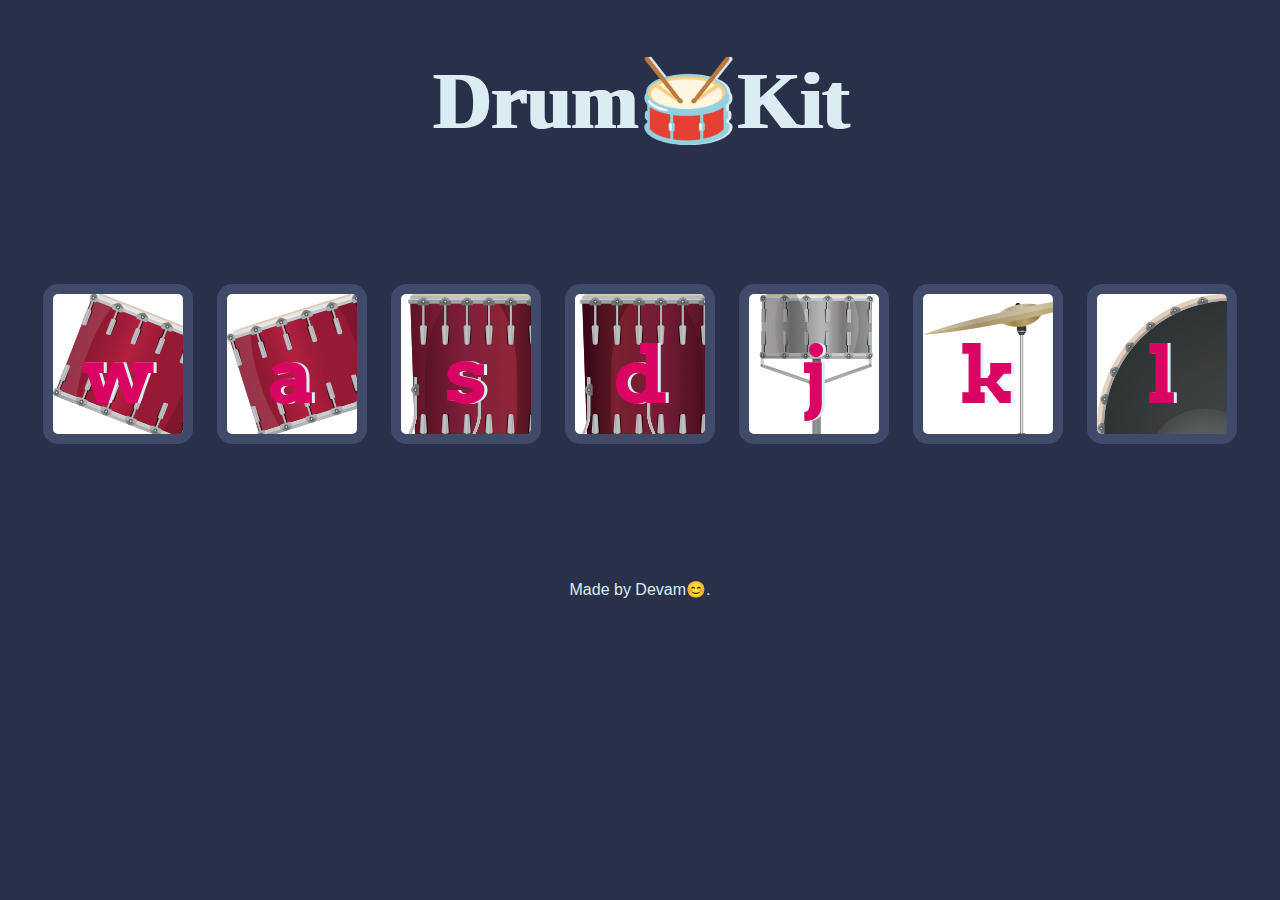
<file: index.html>
<!DOCTYPE html>
<html lang="en">
<head>
    <meta charset="UTF-8">
    <title>Drum Kit</title>
    <meta http-equiv="X-UA-Compatible" content="IE=edge">
    <meta name="viewport" content="width=device-width, initial-scale=1.0">
    <link rel="stylesheet" href="don.css">
    <link href="https://fonts.googleapis.com/css?family=Arvo" rel="stylesheet">
    
</head>
<body>
    <h1 id="Title">Drum🥁Kit</h1>
    <div class="set">
        <button class="w drum">w</button>
        <button class="a drum">a</button>
        <button class="s drum">s</button>
        <button class="d drum">d</button>
        <button class="j drum">j</button>
        <button class="k drum">k</button>
        <button class="l drum">l</button>
    </div>
    <script src="don.js"></script>
</body>
<footer>
    Made by Devam😊.
</footer>
</html>
</file>
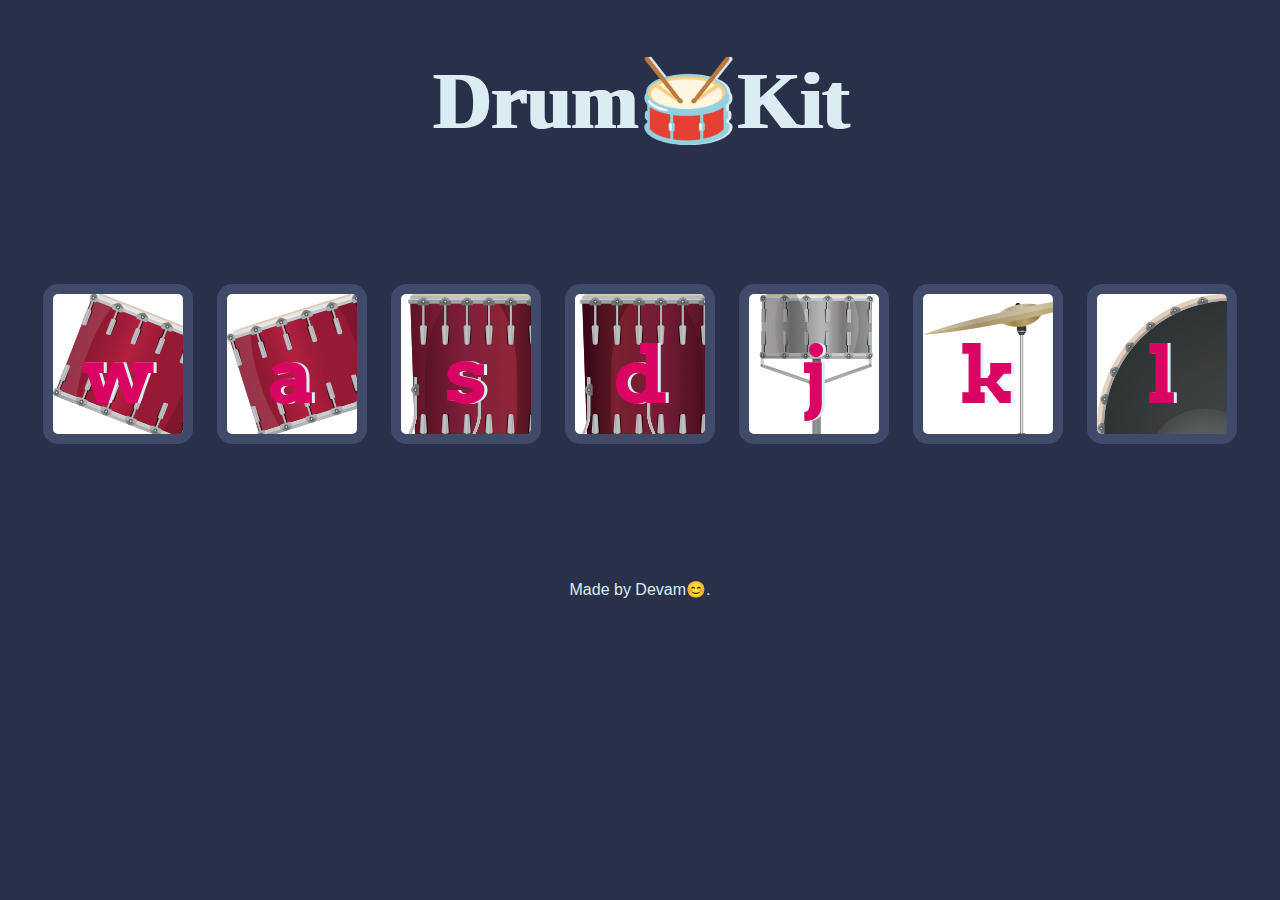
<file: don.html>
<!DOCTYPE html>
<html lang="en">
<head>
    <meta charset="UTF-8">
    <title>Drum Kit</title>
    <meta http-equiv="X-UA-Compatible" content="IE=edge">
    <meta name="viewport" content="width=device-width, initial-scale=1.0">
    <link rel="stylesheet" href="don.css">
    <link href="https://fonts.googleapis.com/css?family=Arvo" rel="stylesheet">
    
</head>
<body>
    <h1 id="Title">Drum🥁Kit</h1>
    <div class="set">
        <button class="w drum">w</button>
        <button class="a drum">a</button>
        <button class="s drum">s</button>
        <button class="d drum">d</button>
        <button class="j drum">j</button>
        <button class="k drum">k</button>
        <button class="l drum">l</button>
    </div>
    <script src="don.js"></script>
</body>
<footer>
    Made by Devam😊.
</footer>
</html>
</file>
<file: don.css>
body{
    text-align: center;
    background-color: #283149;
}
h1{
    font-size: 5rem;
    color: #DBEDF3;
    font-size: "Arvo", cursive;
    text-shadow: 3px 0;
}
footer{
    font-family: sans-serif;
    color: #DBEDF3;
}

.w{
    background-image: url('tom1.png');
}
.a{
    background-image: url('tom2.png');
}
.s{
    background-image: url('tom3.png');
}
.d{
    background-image: url('tom4.png');
}
.j{
    background-image: url('snare.png');
}
.k{
    background-image: url('crash.png');
}
.l{
    background-image: url('kick.png');
}

.set{
    margin: 10% auto;
}
.game-over{
    background-color: red;
    opacity: 0.8;
}
.pressed {
    box-shadow: 0 3px 4px 0 #DBEDF3;
    opacity: 0.5;
  }
  
  .red {
    color: red;
  }
.drum {
    outline: none;
    border: 10px solid #404B69;
    font-size: 5rem;
    font-family: 'Arvo', cursive;
    line-height: 2;
    font-weight: 900;
    color: #DA0463;
    text-shadow: 3px 0 #DBEDF3;
    border-radius: 15px;
    display: inline-block;
    width: 150px;
    height: 160px;
    text-align: center;
    margin: 10px;
    background-color: white;
  }
</file>
